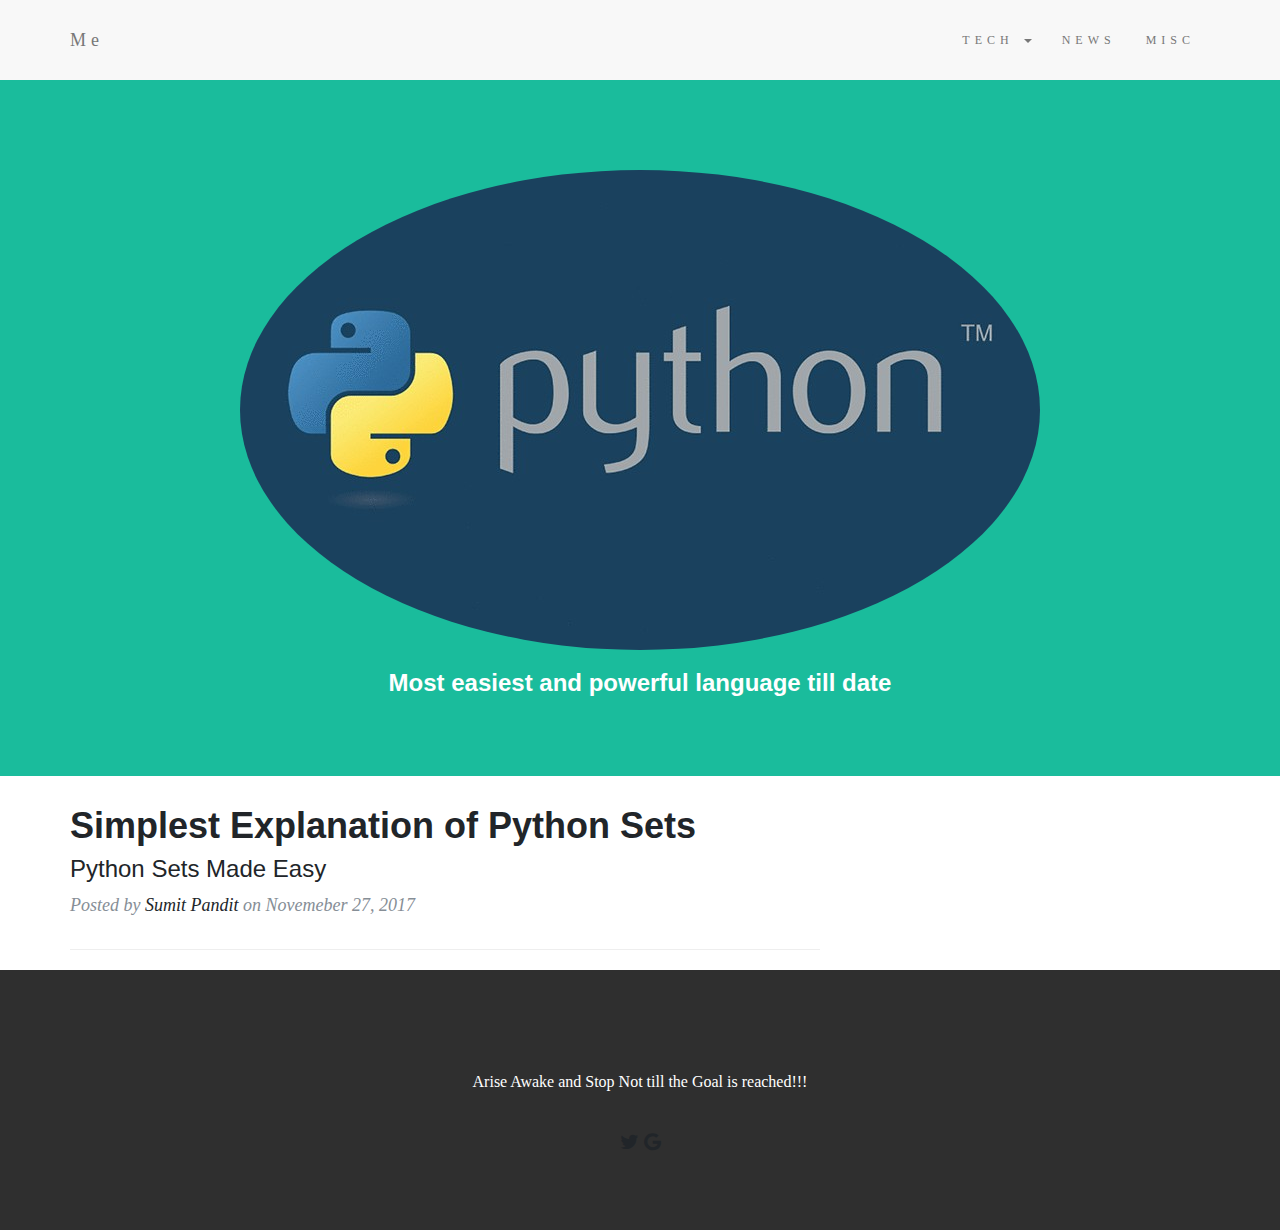
<file: html/python/python_overview.html>
<!DOCTYPE html>
<html lang="en">
<head>
  <title>Sumit Pandit</title>
  <meta charset="utf-8">
  <meta name="viewport" content="width=device-width, initial-scale=1">
  <link rel="stylesheet" href="https://maxcdn.bootstrapcdn.com/bootstrap/3.3.7/css/bootstrap.min.css">
  <script src="https://ajax.googleapis.com/ajax/libs/jquery/1.12.4/jquery.min.js"></script>
  <script src="https://maxcdn.bootstrapcdn.com/bootstrap/3.3.7/js/bootstrap.min.js"></script>
  <link href="https://fonts.googleapis.com/css?family=Montserrat" rel="stylesheet">
  <link href="../../css/myself.css" rel="stylesheet">
  <link href="../../css/clean-blog.min.css" rel="stylesheet">
  <link rel="stylesheet" href="https://cdnjs.cloudflare.com/ajax/libs/font-awesome/4.7.0/css/font-awesome.min.css">
  <script type="text/javascript">
    var host = "sumitpandit.com";
    if ((host == window.location.host) && (window.location.protocol != "https:"))
        window.location.protocol = "https";
</script>
</head>
<body>
<nav class="navbar navbar-default">
  <div class="container">
    <div class="navbar-header">
      <button type="button" class="navbar-toggle" data-toggle="collapse" data-target="#myNavbar">
        <span class="icon-bar"></span>
        <span class="icon-bar"></span>
        <span class="icon-bar"></span>                        
      </button>
      <a class="navbar-brand" href="../../index.html">Me</a>
    </div>
    <div class="collapse navbar-collapse" id="myNavbar">
      <ul class="nav navbar-nav navbar-right">
        <li class="dropdown">
          <a class="dropdown-toggle" data-toggle="dropdown" href="#">TECH <span class="caret"></span></a>
          <ul class="dropdown-menu">
            <li><a href="./python_overview.html">Python</a></li>
          </ul>
        </li>
        <li><a href="#">NEWS</a></li>
        <li><a href="#">MISC</a></li>
      </ul>
    </div>
  </div>
</nav>

<!--- Page Header -->
<div class="container-fluid bg-1 text-center" >
<h3></h3>
<img src="../../img/pythontm.jpg" class="img-responsive img-circle" style="display:inline" alt="python">
<h3>Most easiest and powerful language till date</h3>
</div>

<div class="container">
  <div class="row">
    <div class="col-lg-8 col-md-10 mx-auto">
      <div class="post-preview">
        <a href="./post/pythonsets.html">
          <h2 class="post-title">
            Simplest Explanation of Python Sets
          </h2>
          <h3 class="post-subtitle">
            Python Sets Made Easy
          </h3>
        </a>
        <p class="post-meta">Posted by
          <a href="#">Sumit Pandit</a>
        on Novemeber 27, 2017</p>
      </div>
      <hr>
    </div>
  </div>
</div>

<footer class="container-fluid bg-4 text-center">
  <p>Arise Awake and Stop Not till the Goal is reached!!!</p>
  <a href="#" class="fa fa-twitter"></a>
  <a href="#" class="fa fa-google"></a>
</footer>
</body>
</html>
</file>
<file: css/myself.css>
.bg-1 {
       background-color: #1abc9c;; /* Green */
        color: #ffffff;
    }
     .bg-2 { 
      background-color: #474e5d; /* Dark Blue */
      color: #ffffff;
  }
  .bg-3 { 
      background-color: #fff; /* White */
      color: #555555;
  }
  .container-fluid {
    padding-top: 70px;
    padding-bottom: 70px;
}
.navbar {
    padding-top: 15px;
    padding-bottom: 15px;
    border: 0;
    border-radius: 0;
    margin-bottom: 0;
    font-size: 12px;
    letter-spacing: 5px;
}
.navbar-default { margin : 0 !important; }
.navbar-nav li a:hover {
    color: #1abc9c !important;
}
.bg-4 {
    background-color: #2f2f2f;
    color: #ffffff;
}
body {
    font: 20px "Montserrat", sans-serif;
    line-height: 1.8;
    color: #f5f6f7;
}

p {font-size: 16px;}
.margin {margin-bottom: 45px;}
</file>
<file: css/clean-blog.min.css>
/*!
 * Start Bootstrap - Clean Blog v4.0.0-beta.2 (https://startbootstrap.com/template-overviews/clean-blog)
 * Copyright 2013-2017 Start Bootstrap
 * Licensed under MIT (https://github.com/BlackrockDigital/startbootstrap-clean-blog/blob/master/LICENSE)
 */body{font-size:20px;color:#212529;font-family:Lora,'Times New Roman',serif}p{line-height:1.5;margin:30px 0}p a{text-decoration:underline}h1,h2,h3,h4,h5,h6{font-weight:800;font-family:'Open Sans','Helvetica Neue',Helvetica,Arial,sans-serif}a{color:#212529;-webkit-transition:all .2s;-moz-transition:all .2s;transition:all .2s}a:focus,a:hover{color:#0085a1}blockquote{font-style:italic;color:#868e96}.section-heading{font-size:36px;font-weight:700;margin-top:60px}.caption{font-size:14px;font-style:italic;display:block;margin:0;padding:10px;text-align:center;border-bottom-right-radius:5px;border-bottom-left-radius:5px}::-moz-selection{color:#fff;background:#0085a1;text-shadow:none}::selection{color:#fff;background:#0085a1;text-shadow:none}img::selection{color:#fff;background:0 0}img::-moz-selection{color:#fff;background:0 0}body{-webkit-tap-highlight-color:#0085a1}#mainNav{position:absolute;border-bottom:1px solid #e9ecef;background-color:#fff;font-family:'Open Sans','Helvetica Neue',Helvetica,Arial,sans-serif}#mainNav .navbar-brand{font-weight:800;color:#343a40}#mainNav .navbar-toggler{font-size:12px;font-weight:800;padding:13px;text-transform:uppercase;color:#343a40}#mainNav .navbar-nav>li.nav-item>a{font-size:12px;font-weight:800;letter-spacing:1px;text-transform:uppercase}@media only screen and (min-width:992px){#mainNav{border-bottom:1px solid transparent;background:0 0}#mainNav .navbar-brand{padding:10px 20px;color:#fff}#mainNav .navbar-brand:focus,#mainNav .navbar-brand:hover{color:rgba(255,255,255,.8)}#mainNav .navbar-nav>li.nav-item>a{padding:10px 20px;color:#fff}#mainNav .navbar-nav>li.nav-item>a:focus,#mainNav .navbar-nav>li.nav-item>a:hover{color:rgba(255,255,255,.8)}}@media only screen and (min-width:992px){#mainNav{-webkit-transition:background-color .2s;-moz-transition:background-color .2s;transition:background-color .2s;-webkit-transform:translate3d(0,0,0);-moz-transform:translate3d(0,0,0);-ms-transform:translate3d(0,0,0);-o-transform:translate3d(0,0,0);transform:translate3d(0,0,0);-webkit-backface-visibility:hidden}#mainNav.is-fixed{position:fixed;top:-67px;-webkit-transition:-webkit-transform .2s;-moz-transition:-moz-transform .2s;transition:transform .2s;border-bottom:1px solid #fff;background-color:rgba(255,255,255,.9)}#mainNav.is-fixed .navbar-brand{color:#212529}#mainNav.is-fixed .navbar-brand:focus,#mainNav.is-fixed .navbar-brand:hover{color:#0085a1}#mainNav.is-fixed .navbar-nav>li.nav-item>a{color:#212529}#mainNav.is-fixed .navbar-nav>li.nav-item>a:focus,#mainNav.is-fixed .navbar-nav>li.nav-item>a:hover{color:#0085a1}#mainNav.is-visible{-webkit-transform:translate3d(0,100%,0);-moz-transform:translate3d(0,100%,0);-ms-transform:translate3d(0,100%,0);-o-transform:translate3d(0,100%,0);transform:translate3d(0,100%,0)}}header.masthead{margin-bottom:50px;background:no-repeat center center;background-color:#868e96;background-attachment:scroll;position:relative;-webkit-background-size:cover;-moz-background-size:cover;-o-background-size:cover;background-size:cover}header.masthead .overlay{position:absolute;top:0;left:0;height:100%;width:100%;background-color:#212529;opacity:.5}header.masthead .page-heading,header.masthead .post-heading,header.masthead .site-heading{padding:200px 0 150px;color:#fff}@media only screen and (min-width:768px){header.masthead .page-heading,header.masthead .post-heading,header.masthead .site-heading{padding:200px 0}}header.masthead .page-heading,header.masthead .site-heading{text-align:center}header.masthead .page-heading h1,header.masthead .site-heading h1{font-size:50px;margin-top:0}header.masthead .page-heading .subheading,header.masthead .site-heading .subheading{font-size:24px;font-weight:300;line-height:1.1;display:block;margin:10px 0 0;font-family:'Open Sans','Helvetica Neue',Helvetica,Arial,sans-serif}@media only screen and (min-width:768px){header.masthead .page-heading h1,header.masthead .site-heading h1{font-size:80px}}header.masthead .post-heading h1{font-size:35px}header.masthead .post-heading .meta,header.masthead .post-heading .subheading{line-height:1.1;display:block}header.masthead .post-heading .subheading{font-size:24px;font-weight:600;margin:10px 0 30px;font-family:'Open Sans','Helvetica Neue',Helvetica,Arial,sans-serif}header.masthead .post-heading .meta{font-size:20px;font-weight:300;font-style:italic;font-family:Lora,'Times New Roman',serif}header.masthead .post-heading .meta a{color:#fff}@media only screen and (min-width:768px){header.masthead .post-heading h1{font-size:55px}header.masthead .post-heading .subheading{font-size:30px}}.post-preview>a{color:#212529}.post-preview>a:focus,.post-preview>a:hover{text-decoration:none;color:#0085a1}.post-preview>a>.post-title{font-size:30px;margin-top:30px;margin-bottom:10px}.post-preview>a>.post-subtitle{font-weight:300;margin:0 0 10px}.post-preview>.post-meta{font-size:18px;font-style:italic;margin-top:0;color:#868e96}.post-preview>.post-meta>a{text-decoration:none;color:#212529}.post-preview>.post-meta>a:focus,.post-preview>.post-meta>a:hover{text-decoration:underline;color:#0085a1}@media only screen and (min-width:768px){.post-preview>a>.post-title{font-size:36px}}.floating-label-form-group{font-size:14px;position:relative;margin-bottom:0;padding-bottom:.5em;border-bottom:1px solid #dee2e6}.floating-label-form-group input,.floating-label-form-group textarea{font-size:1.5em;position:relative;z-index:1;padding:0;resize:none;border:none;border-radius:0;background:0 0;box-shadow:none!important;font-family:Lora,'Times New Roman',serif}.floating-label-form-group input::-webkit-input-placeholder,.floating-label-form-group textarea::-webkit-input-placeholder{color:#868e96;font-family:Lora,'Times New Roman',serif}.floating-label-form-group label{font-size:.85em;line-height:1.764705882em;position:relative;z-index:0;top:2em;display:block;margin:0;-webkit-transition:top .3s ease,opacity .3s ease;-moz-transition:top .3s ease,opacity .3s ease;-ms-transition:top .3s ease,opacity .3s ease;transition:top .3s ease,opacity .3s ease;vertical-align:middle;vertical-align:baseline;opacity:0}.floating-label-form-group .help-block{margin:15px 0}.floating-label-form-group-with-value label{top:0;opacity:1}.floating-label-form-group-with-focus label{color:#0085a1}form .form-group:first-child .floating-label-form-group{border-top:1px solid #dee2e6}footer{padding:50px 0 65px}footer .list-inline{margin:0;padding:0}footer .copyright{font-size:14px;margin-bottom:0;text-align:center}.btn{font-size:14px;font-weight:800;padding:15px 25px;letter-spacing:1px;text-transform:uppercase;border-radius:0;font-family:'Open Sans','Helvetica Neue',Helvetica,Arial,sans-serif}.btn-primary{background-color:#0085a1;border-color:#0085a1}.btn-primary:active,.btn-primary:focus,.btn-primary:hover{color:#fff;background-color:#00657b!important;border-color:#00657b!important}.btn-lg{font-size:16px;padding:25px 35px}
</file>
